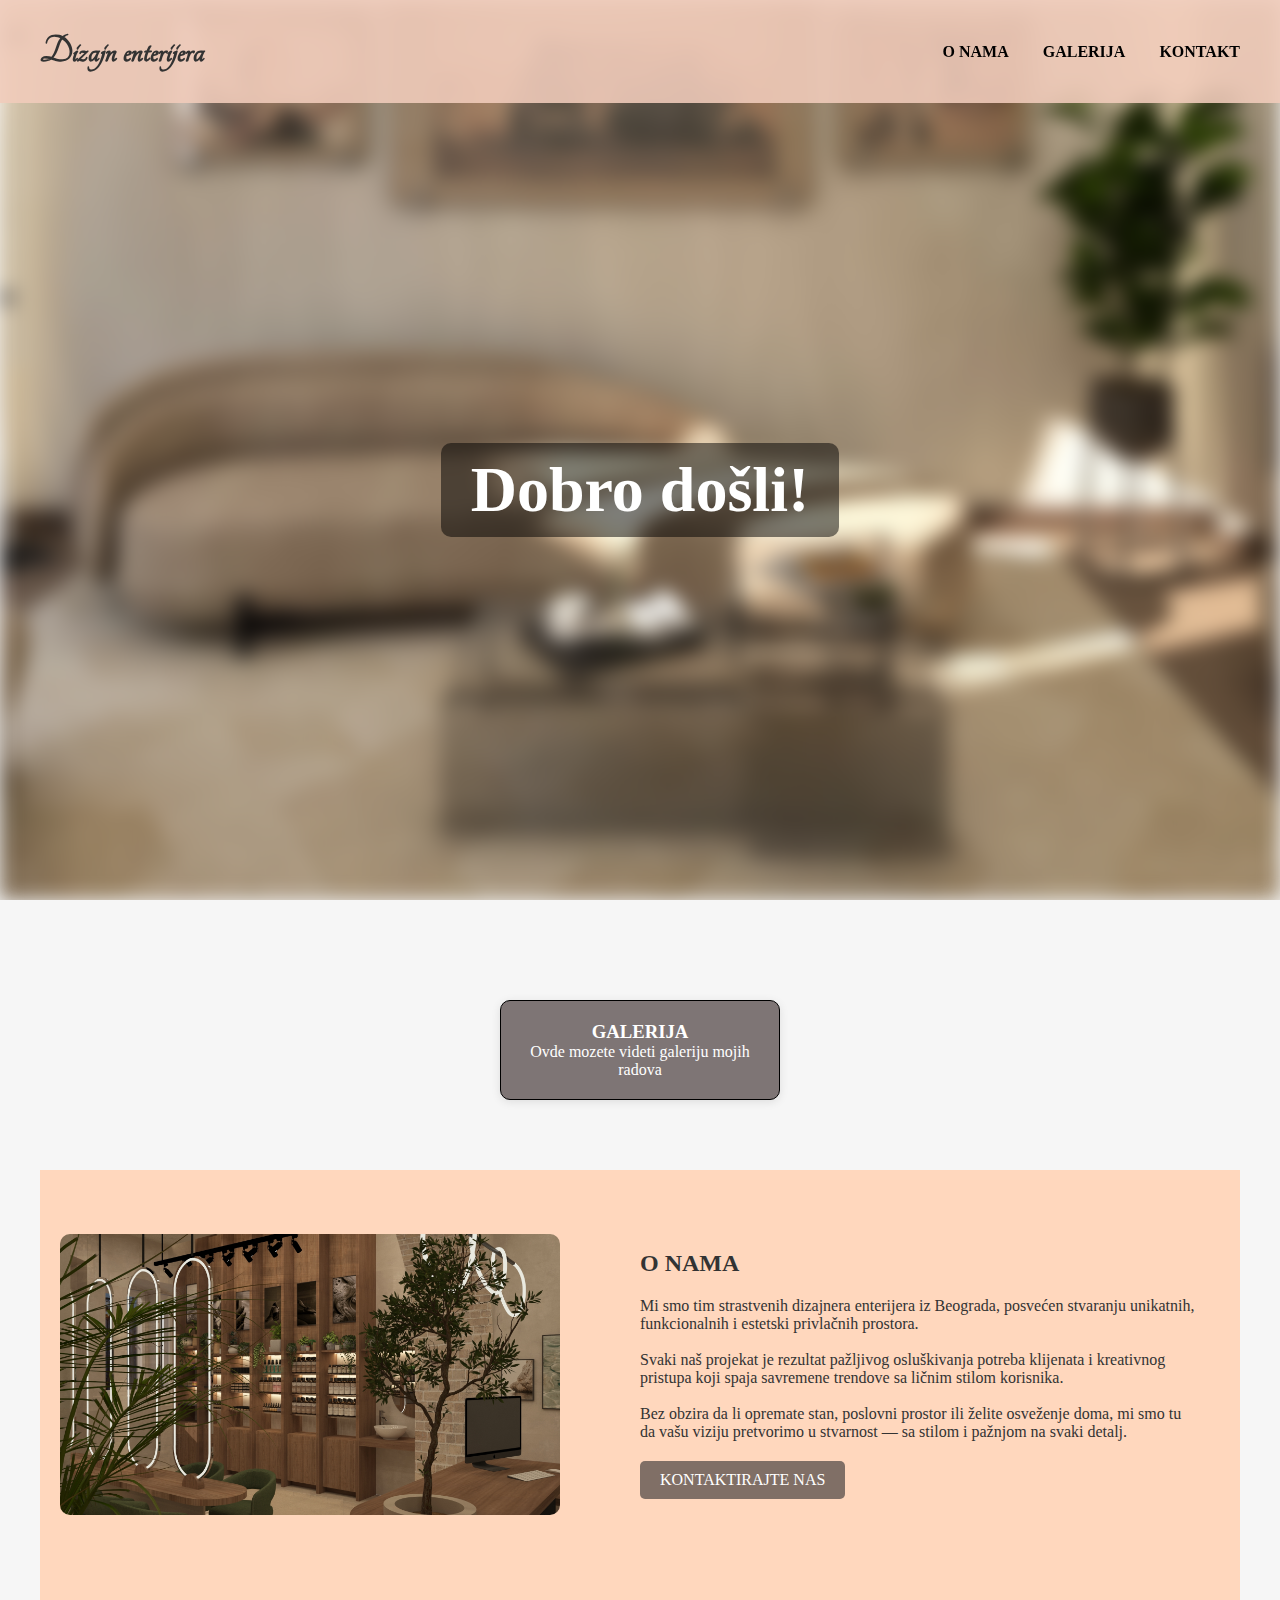
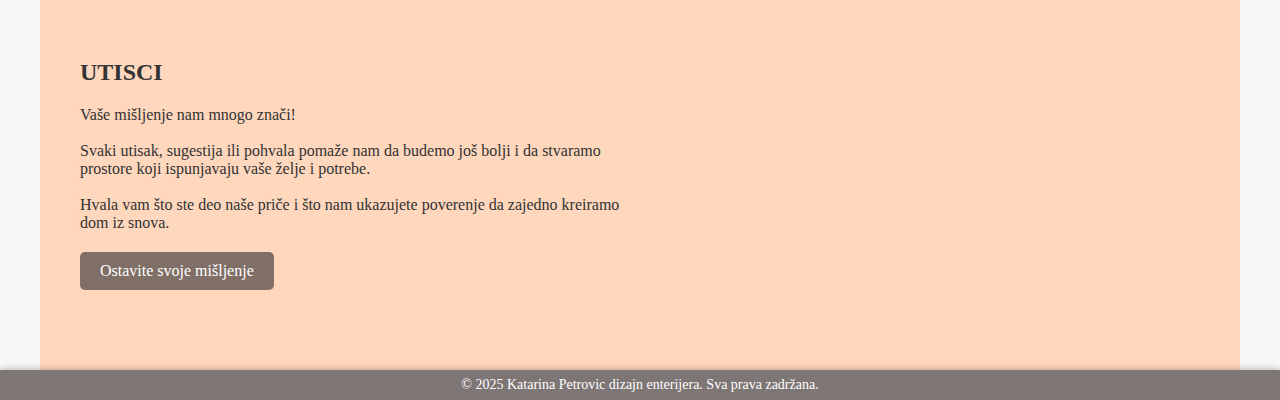
<file: index.html>
<!DOCTYPE html>
<html lang="en">
<head>
    <meta charset="UTF-8" />
    <meta name="viewport" content="width=device-width, initial-scale=1.0" />
    <title>Katarina dizajn enterijera</title>
    <link rel="stylesheet" href="./MainPage.css" />
</head>
<body>
    <header>
               <div>
  <a href="index.html" class="naslov-link">
    <strong>Dizajn enterijera</strong>
  </a>
</div>
        <nav>
            <a href="#ja">O NAMA</a>
            <a href="#gal">GALERIJA</a>
            <a href="#ja">KONTAKT</a>
        </nav>
    </header>

    <div id="slika1">
        <div class="pozadina"></div>
        <div class="hero">
            <h1 class="bounce-title">Dobro došli!</h1>
        </div>
    </div>

   <section id="gal" class="how-it-works">
  <div class="slike">
    <div class="galerija" onclick="window.location.href='galerija.html'" style="cursor: pointer;">
      <a href="./Galerija.html" class="galerija-link">
        <h3>GALERIJA</h3>
      </a>
      <p>Ovde mozete videti galeriju mojih radova</p>
    </div>
  </div>
</section>


    <section  id="ja" class="section">
        <div class="section-text">
            <h2>O NAMA</h2>
            <p>Mi smo tim strastvenih dizajnera enterijera iz Beograda, posvećen stvaranju unikatnih, funkcionalnih i estetski privlačnih prostora.<br><br>

Svaki naš projekat je rezultat pažljivog osluškivanja potreba klijenata i kreativnog pristupa koji spaja savremene trendove sa ličnim stilom korisnika.<br><br>

Bez obzira da li opremate stan, poslovni prostor ili želite osveženje doma, mi smo tu da vašu viziju pretvorimo u stvarnost — sa stilom i pažnjom na svaki detalj.<br></p>
            <a href="./Kontakt.html" class="download-btn">KONTAKTIRAJTE NAS</a>
        </div>
        <img src="./32.jpg" alt="Slika enterijera" />
    </section>

    <section class="section">
        <div class="section-text">
            <h2>UTISCI</h2>
            <p>Vaše mišljenje nam mnogo znači!<br><br>

Svaki utisak, sugestija ili pohvala pomaže nam da budemo još bolji i da stvaramo prostore koji ispunjavaju vaše želje i potrebe.<br><br>

Hvala vam što ste deo naše priče i što nam ukazujete poverenje da zajedno kreiramo dom iz snova.</p>
            <a href="./Anketa.html" target="_blank" class="recenzija">Ostavite svoje mišljenje</a>
        </div>
    </section>
	<footer>
  <p>© 2025 Katarina Petrovic dizajn enterijera. Sva prava zadržana.</p>
</footer>

</body>
</html>
</file>
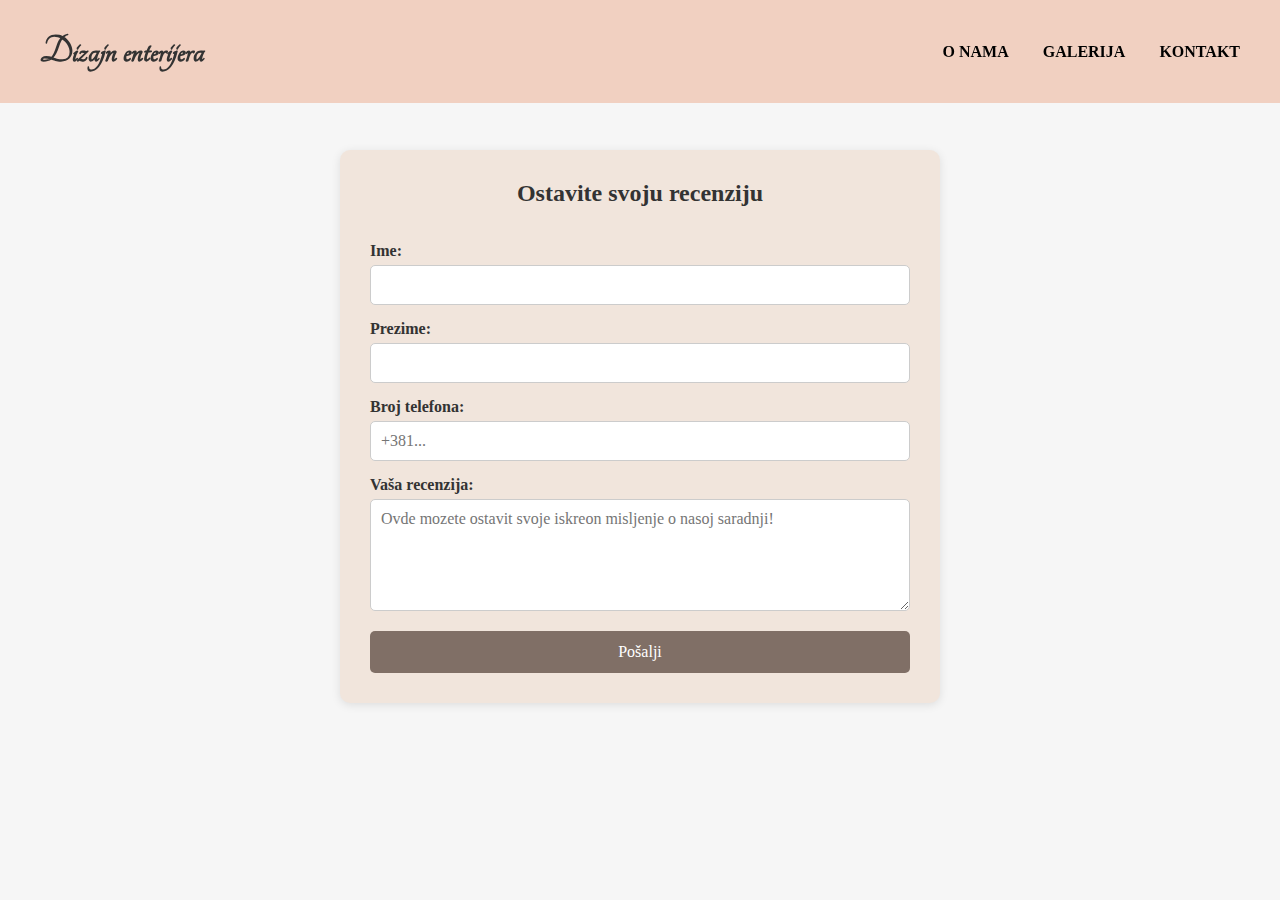
<file: Anketa.html>
<!DOCTYPE html>
<html lang="en">
<head>
    <meta charset="UTF-8">
    <meta name="viewport" content="width=device-width, initial-scale=1.0">
    <title>Recenzija</title>
    <link rel="stylesheet" href="./MainPage.css" />

</head>
<body>
    <header>
        <div>
  <a href="index.html" class="naslov-link">
    <strong>Dizajn enterijera</strong>
  </a>
</div>
        <nav>
            <a href="./index.html#ja">O NAMA</a>
            <a href="./index.html#gal">GALERIJA</a>
            <a href="./index.html#ja">KONTAKT</a>
        </nav>
    </header>
<section id="anketa" class="anketa-forma">
  <h2>Ostavite svoju recenziju</h2>
  <form action="#" method="post">
    <label for="ime">Ime:</label>
    <input type="text" id="ime" name="ime" required>

    <label for="prezime">Prezime:</label>
    <input type="text" id="prezime" name="prezime" required>

    <label for="telefon">Broj telefona:</label>
    <input type="tel" id="telefon" name="telefon" placeholder="+381..." required>

    <label for="recenzija">Vaša recenzija:</label>
    <textarea id="recenzija" name="recenzija" rows="5" placeholder="Ovde mozete ostavit svoje iskreon misljenje o nasoj saradnji!" required></textarea>

    <button type="submit">Pošalji</button>
  </form>
</section>

</body>
</html>
</file>
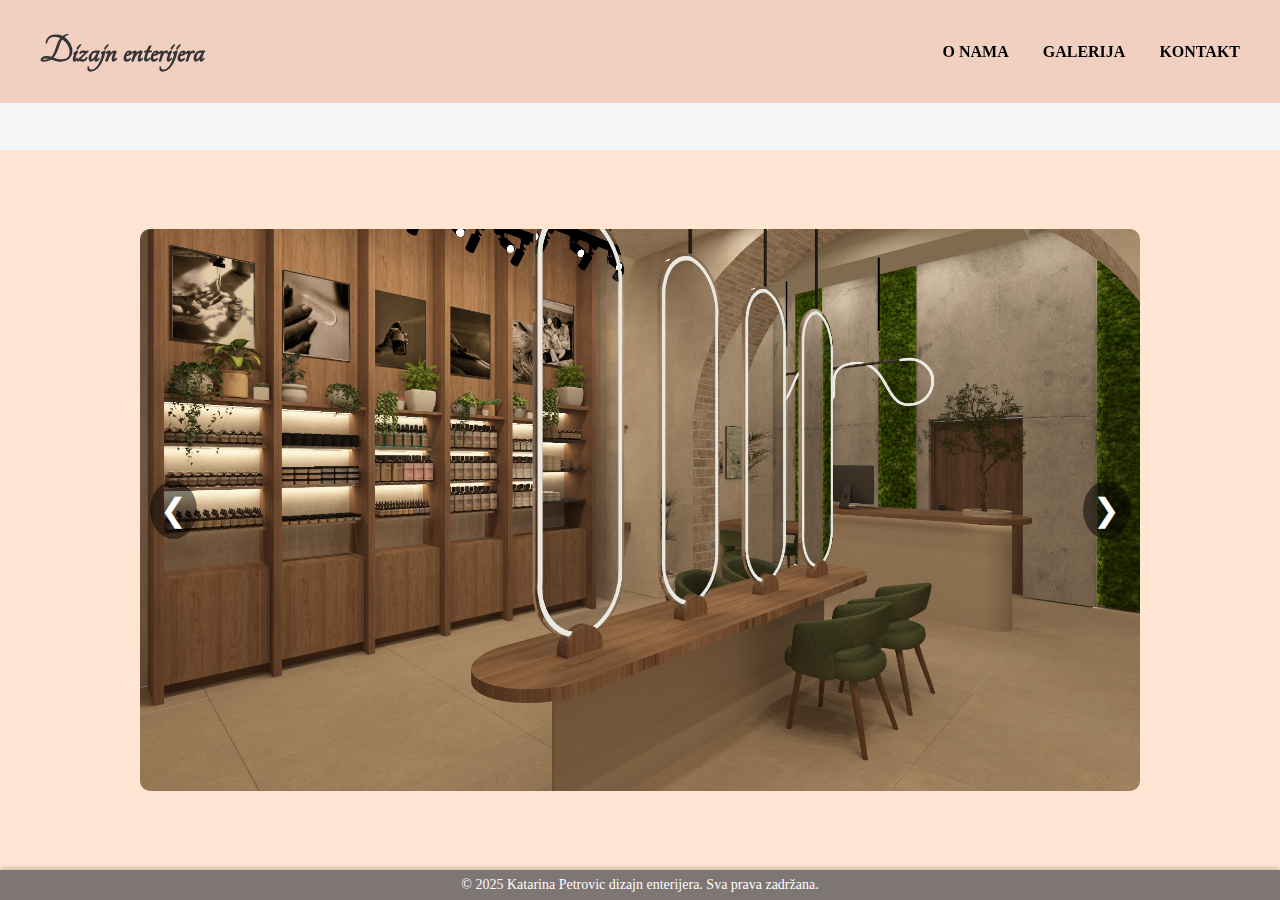
<file: Galerija.html>
<!DOCTYPE html>
<html lang="sr">
<head>
  <meta charset="UTF-8" />
  <meta name="viewport" content="width=device-width, initial-scale=1.0" />
  <title>Galerija radova</title>
  <link rel="stylesheet" href="./MainPage.css" />
</head>
<body>
  <!-- Gornji meni -->
  <header>
   <div>
  <a href="index.html" class="naslov-link">
    <strong>Dizajn enterijera</strong>
    </a>
</div>
    <nav>
      <a href="./index.html#ja">O NAMA</a>
      <a href="./index.html#gal">GALERIJA</a>
      <a href="./index.html#ja">KONTAKT</a>
    </nav>
  </header>

  <!-- Slajder galerija -->
  <section class="slider-section">
    <div class="slider-container">
      <button class="prev">&#10094;</button>
      <div class="slider">
        <img src="./renderi/slika1.jpg" class="slide active" alt="Rad 1" />
        <img src="./renderi/slika2.jpg" class="slide" alt="Rad 2" />
        <img src="./renderi/slika3.jpg" class="slide" alt="Rad 3" />
        <img src="./renderi/slika4.jpg" class="slide active" alt="Rad 4" />
        <img src="./renderi/slika5.jpg" class="slide" alt="Rad 5" />
        <img src="./renderi/slika6.jpg" class="slide" alt="Rad 6" />
        <img src="./renderi/slika7.jpg" class="slide active" alt="Rad 7" />
        <img src="./renderi/slika8.jpg" class="slide" alt="Rad 8" />
        <img src="./renderi/slika9.jpg" class="slide" alt="Rad 9" />
        <img src="./renderi/slika10.jpg" class="slide active" alt="Rad 10" />
        <img src="./renderi/slika11.jpg" class="slide" alt="Rad 11" />
        <img src="./renderi/slika12.jpg" class="slide" alt="Rad 12" />
      </div>
      <button class="next">&#10095;</button>
    </div>
  </section>

  <script>
    const slides = document.querySelectorAll('.slide');
    const prev = document.querySelector('.prev');
    const next = document.querySelector('.next');
    let index = 0;

    function showSlide(i) {
      slides.forEach(slide => slide.classList.remove('active'));
      slides[i].classList.add('active');
    }

    prev.addEventListener('click', () => {
      index = (index - 1 + slides.length) % slides.length;
      showSlide(index);
    });

    next.addEventListener('click', () => {
      index = (index + 1) % slides.length;
      showSlide(index);
    });

    // inicijalno prikaz
    showSlide(index);
  </script>
  <footer>
  <p>© 2025 Katarina Petrovic dizajn enterijera. Sva prava zadržana.</p>
</footer>
</body>
</html>
</file>
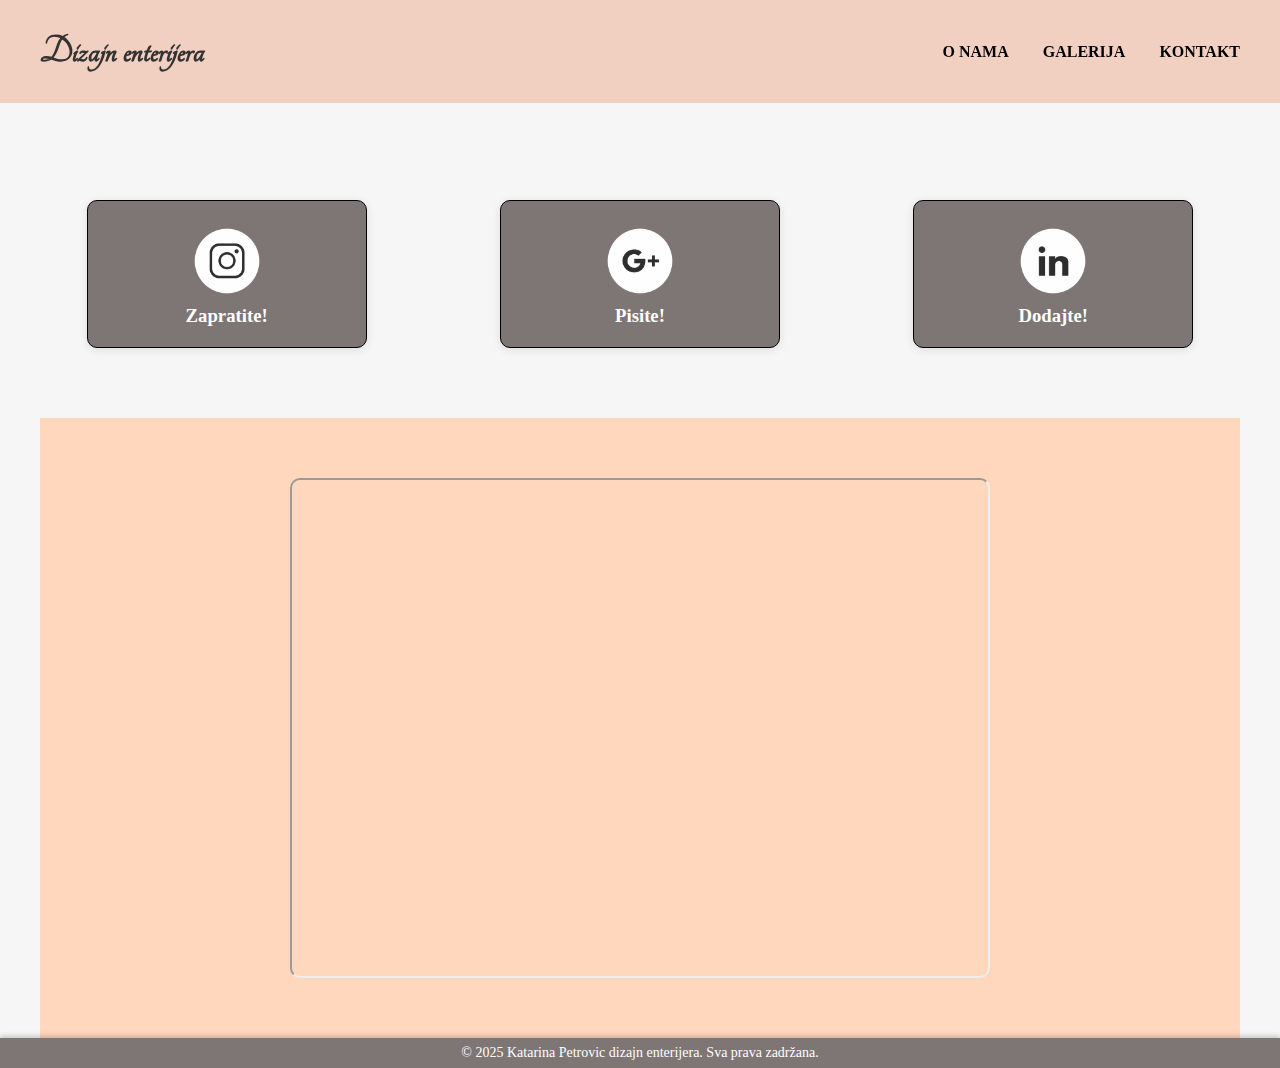
<file: Kontakt.html>
<!DOCTYPE html>
<html lang="en">
<head>
    <meta charset="UTF-8">
    <meta name="viewport" content="width=device-width, initial-scale=1.0">
    <title>Kontakt</title>
    <link rel="stylesheet" href="./MainPage.css" />
    
</head>
<body>
     <header>
        <div>
        <a href="index.html" class="naslov-link">
            <strong>Dizajn enterijera</strong>
        </a>
        </div>
        <nav>
              <a href="./index.html#ja">O NAMA</a>
            <a href="#gal">GALERIJA</a>
            <a href="./index.html#ja">KONTAKT</a>
        </nav>
    </header>
     <section class="how-it-works" style="margin-top: 100px;">
        <div class="slike">
            <div class="galerija">
                <a href="https://www.instagram.com/petrovickatarinaaa/" target="_blank">
                <img src="./instagram_logo.png" alt="Instagram" id="instagram">
                </a>
                <h3> Zapratite! </h3>
                
            </div>
            <div class="galerija">
                 <a href="mailto:petrovick1606@gmail.com" target="_blank">
                 <img src="./google_plus.png" alt="Mail" id="google">
                 </a>
                <h3> Pisite! </h3>
            </div>
            <div class="galerija">
                <a href="https://www.linkedin.com/in/katarina-petrovi%C4%87-278391327?utm_source=share&utm_campaign=share_via&utm_content=profile&utm_medium=android_app" target="_blank">
                 <img src="./linkedin_logo.png" alt="LinkedIn" id="linkedin">
                 </a>
                <h3> Dodajte! </h3>
                
            </div>
        </div>
    </section>
    <div class="mapa1">
    <iframe src="https://www.google.com/maps/embed?pb=!1m18!1m12!1m3!1d181139.86691364477!2d20.257316745896595!3d44.81524029265807!2m3!1f0!2f0!3f0!3m2!1i1024!2i768!4f13.1!3m3!1m2!1s0x475a7aa3d7b53fbd%3A0x1db8645cf2177ee4!2z0JHQtdC-0LPRgNCw0LQ!5e0!3m2!1ssr!2srs!4v1748523520124!5m2!1ssr!2srs" class="mapa"></iframe>
</div>
<footer>
  <p>© 2025 Katarina Petrovic dizajn enterijera. Sva prava zadržana.</p>
</footer>
</body>
</html>
</file>
<file: MainPage.css>
* {
    box-sizing: border-box;
    margin: 0;
    padding: 0;
    font-family: 'Georgia', serif;
}

body {
    background-color: #f6f6f6;
    color: #333;
    scroll-behavior: smooth;

}
#gal { 
    scroll-margin-top: 120px
}

#ja {
    scroll-margin-top: 118px
}

/* HEADER */
header {
    position: fixed;
    top: 0;
    left: 0;
    width: 100%;
    padding: 30px 40px;
    background-color: rgba(240, 203, 186, 0.89);
    display: flex;
    justify-content: space-between;
    align-items: center;
    z-index: 2;
}
strong {
    font-family: kacaFont;
    font-size: 40px;
}


header nav a {
    margin-left: 30px;
    text-decoration: none;
    color: #000;
    font-weight: bold;
}

/* HERO I POZADINA */
#slika1 {
    position: relative;
    height: 100vh;
    overflow: hidden;
    display: flex;
    align-items: center;
    justify-content: center;
    padding-top: 80px; /* da se vidi ispod headera */
}

.pozadina {
    position: absolute;
    top: 0;
    left: 0;
    width: 100%;
    height: 100%;
    background-image: url(./RENDER1_FINAL.jpg);
    background-size: cover;
    background-position: center;
    background-repeat: no-repeat;
    z-index: -1;
    filter: blur(10px);
}

#slika1:hover .pozadina {
    filter: blur(2px);
}

.hero {
    text-align: center;
    padding: 20px;
}

.hero h1 {
    color: white;
    font-size: 5vw;
    background: rgba(0, 0, 0, 0.5);
    padding: 10px 30px;
    border-radius: 10px;
}

/* SECTIONS */
.how-it-works {
    padding: 60px 20px;
    text-align: center;
}

.slike {
    display: flex;
    justify-content: space-around;
    align-items: center;
    margin-top: 30px;
    flex-wrap: wrap;
}

.galerija,
.portfolio,
.utisci {
    background: rgb(126, 117, 117);
    color: white;
    padding: 20px;
    border-radius: 10px;
    border: 1px solid #000;
    width: 280px;
    margin: 10px;
    box-shadow: 0 2px 10px rgba(0,0,0,0.1);
}

.section {
    max-width: 1200px;
    margin: 0 auto;
    padding: 60px 20px;
    display: flex;
    justify-content: space-between;
    align-items: center;
    flex-wrap: wrap;
    background-color: rgb(255, 215, 189);
}

.section:nth-child(even) {
    flex-direction: row-reverse;
}

.section img {
    width: 100%;
    max-width: 500px;
    border-radius: 10px;
}

.section-text {
    width: 100%;
    max-width: 600px;
    padding: 20px;
}

.section-text h2 {
    margin-bottom: 20px;
}

.download-btn {
    display: inline-block;
    margin-top: 20px;
    background: #806F66;
    color: white;
    padding: 10px 20px;
    border-radius: 5px;
    text-decoration: none;
}
.recenzija {
        display: inline-block;
    margin-top: 20px;
    background: #806F66;
    color: white;
    padding: 10px 20px;
    border-radius: 5px;
    text-decoration: none;
}

/* RESPONSIVE */
@media (max-width: 768px) {
    .hero h1 {
        font-size: 7vw;
    }

    .section {
        flex-direction: column;
        text-align: center;
    }

    .section-text,
    .section img {
        width: 100%;
    }

    header {
        flex-direction: column;
        text-align: center;
    }

    header nav a {
        margin: 10px;
    }
}
@font-face {
    font-family: kacaFont ;
    src: url('./Tangerine-Regular.ttf') format('truetype');
}

.anketa-forma {
  max-width: 600px;
  margin: 150px auto;
  padding: 30px;
  background: #f1e5dc;
  border-radius: 10px;
  box-shadow: 0 2px 10px rgba(0,0,0,0.1);
  font-family: 'Georgia', serif;
}

.anketa-forma h2 {
  text-align: center;
  margin-bottom: 20px;
}

.anketa-forma form {
  display: flex;
  flex-direction: column;
}

.anketa-forma label {
  margin-top: 15px;
  font-weight: bold;
}

.anketa-forma input,
.anketa-forma textarea {
  padding: 10px;
  border-radius: 5px;
  border: 1px solid #ccc;
  margin-top: 5px;
  font-size: 16px;
}

.anketa-forma button {
  margin-top: 20px;
  padding: 12px;
  background-color: #806F66;
  color: white;
  border: none;
  border-radius: 5px;
  font-size: 16px;
  cursor: pointer;
}

.anketa-forma button:hover {
  background-color: #5d5048;
}
.mapa {
    width: 700px;
    height: 500px;
    align-items: center;
    border-radius: 10px;
}
.mapa1 {

    max-width: 1200px;
    margin: 0 auto;
    padding: 60px 20px;
    display: flex;
    justify-content: center;
    align-items: center;
    flex-wrap: wrap;
    background-color: rgb(255, 215, 189);
}
.slider-section {
  margin-top: 150px;
  display: flex;
  justify-content: center;
  align-items: center;
  background-color: #ffe5d2;
  height: 80vh;
}

.slider-container {
  position: relative;
  width: 80%;
  max-width: 1000px;
  overflow: hidden;
}

.slider {
  display: flex;
  transition: transform 0.5s ease;
}

.slide {
  min-width: 100%;
  height: auto;
  display: none;
  border-radius: 10px;
  object-fit: cover;
}

.slide.active {
  display: block;
}

.prev,
.next {
  position: absolute;
  top: 50%;
  transform: translateY(-50%);
  background-color: rgba(0,0,0,0.5);
  color: white;
  font-size: 2rem;
  border: none;
  padding: 10px;
  cursor: pointer;
  z-index: 2;
  border-radius: 50%;
}

.prev {
  left: 10px;
}

.next {
  right: 10px;
}
.naslov-link {
  text-decoration: none; 
  color: inherit;         
}
.galerija-link {
  text-decoration: none;
  color: inherit; 
}
.mapa {
    width: 700px;
    height: 500px;
    align-items: center;
    border-radius: 10px;
}
.mapa1 {

    max-width: 1200px;
    margin: 0 auto;
    padding: 60px 20px;
    display: flex;
    justify-content: center;
    align-items: center;
    flex-wrap: wrap;
    background-color: rgb(255, 215, 189);
}
#instagram {
    width: 80px;
    height: 80px;
}
#google {
      width: 80px;
    height: 80px;
}
#linkedin {
      width: 80px;
    height: 80px;
}
@keyframes bounceIn {
  0% {
    transform: scale(0.5) translateY(-100px);
    opacity: 0;
  }
  60% {
    transform: scale(1.2) translateY(20px);
    opacity: 1;
  }
  80% {
    transform: scale(0.95) translateY(-10px);
  }
  100% {
    transform: scale(1) translateY(0);
  }
}


.bounce-title {
  animation: bounceIn 1s ease-out forwards;
  animation-delay: 0.5s;
}
footer {
  background-color:rgb(126, 117, 117); 
  color: white;
  text-align: center;
  padding: 7px 0;
  font-size: 14px;
  position: relative; 
  bottom: 0;
  width: 100%;
  box-shadow: 0 -2px 5px rgba(0,0,0,0.2);
}
</file>
